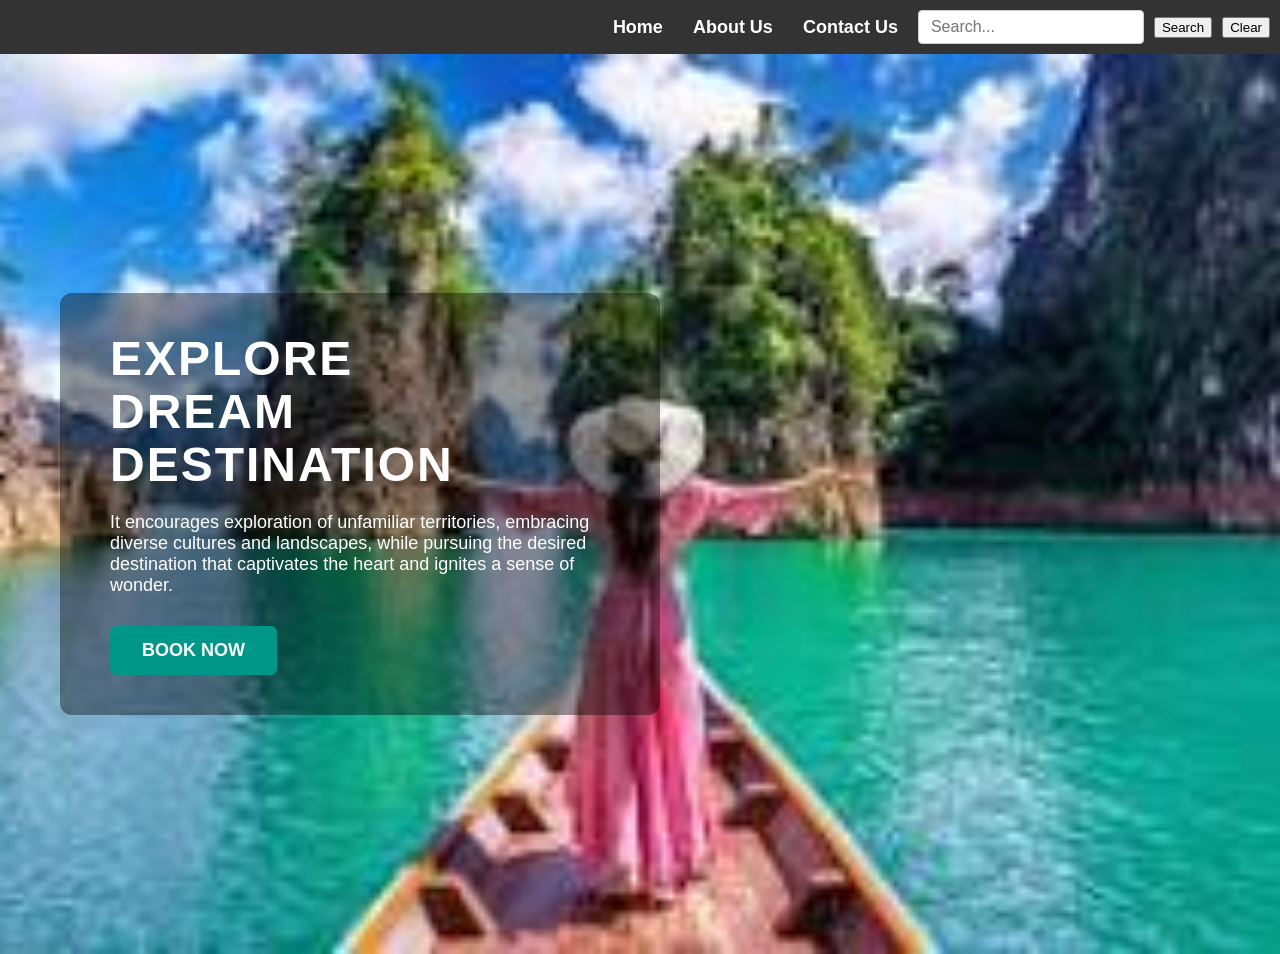
<file: index.html>
<!DOCTYPE html>
<html>
<head>
  <title>TravelBloom</title>
  <link rel="stylesheet" href="style.css">
</head>
<body>

<nav>
  <a href="index.html">Home</a>
  <a href="about.html">About Us</a>
  <a href="contact.html">Contact Us</a>

  <input type="text" id="searchInput" placeholder="Search...">
  <button onclick="search()">Search</button>
  <button onclick="clearResults()">Clear</button>
</nav>

<header>
  <div class="header-content">
    <h1>EXPLORE<br>DREAM<br>DESTINATION</h1>
    <p>It encourages exploration of unfamiliar territories, embracing diverse cultures and landscapes, while pursuing the desired destination that captivates the heart and ignites a sense of wonder.</p>
    <button class="book-btn">BOOK NOW</button>
  </div>
</header>




<div id="search-popup" class="search-popup" style="display:none;">
  <div id="popup-content"></div>
</div>
<script src="script.js"></script>
</body>
</html>
</file>
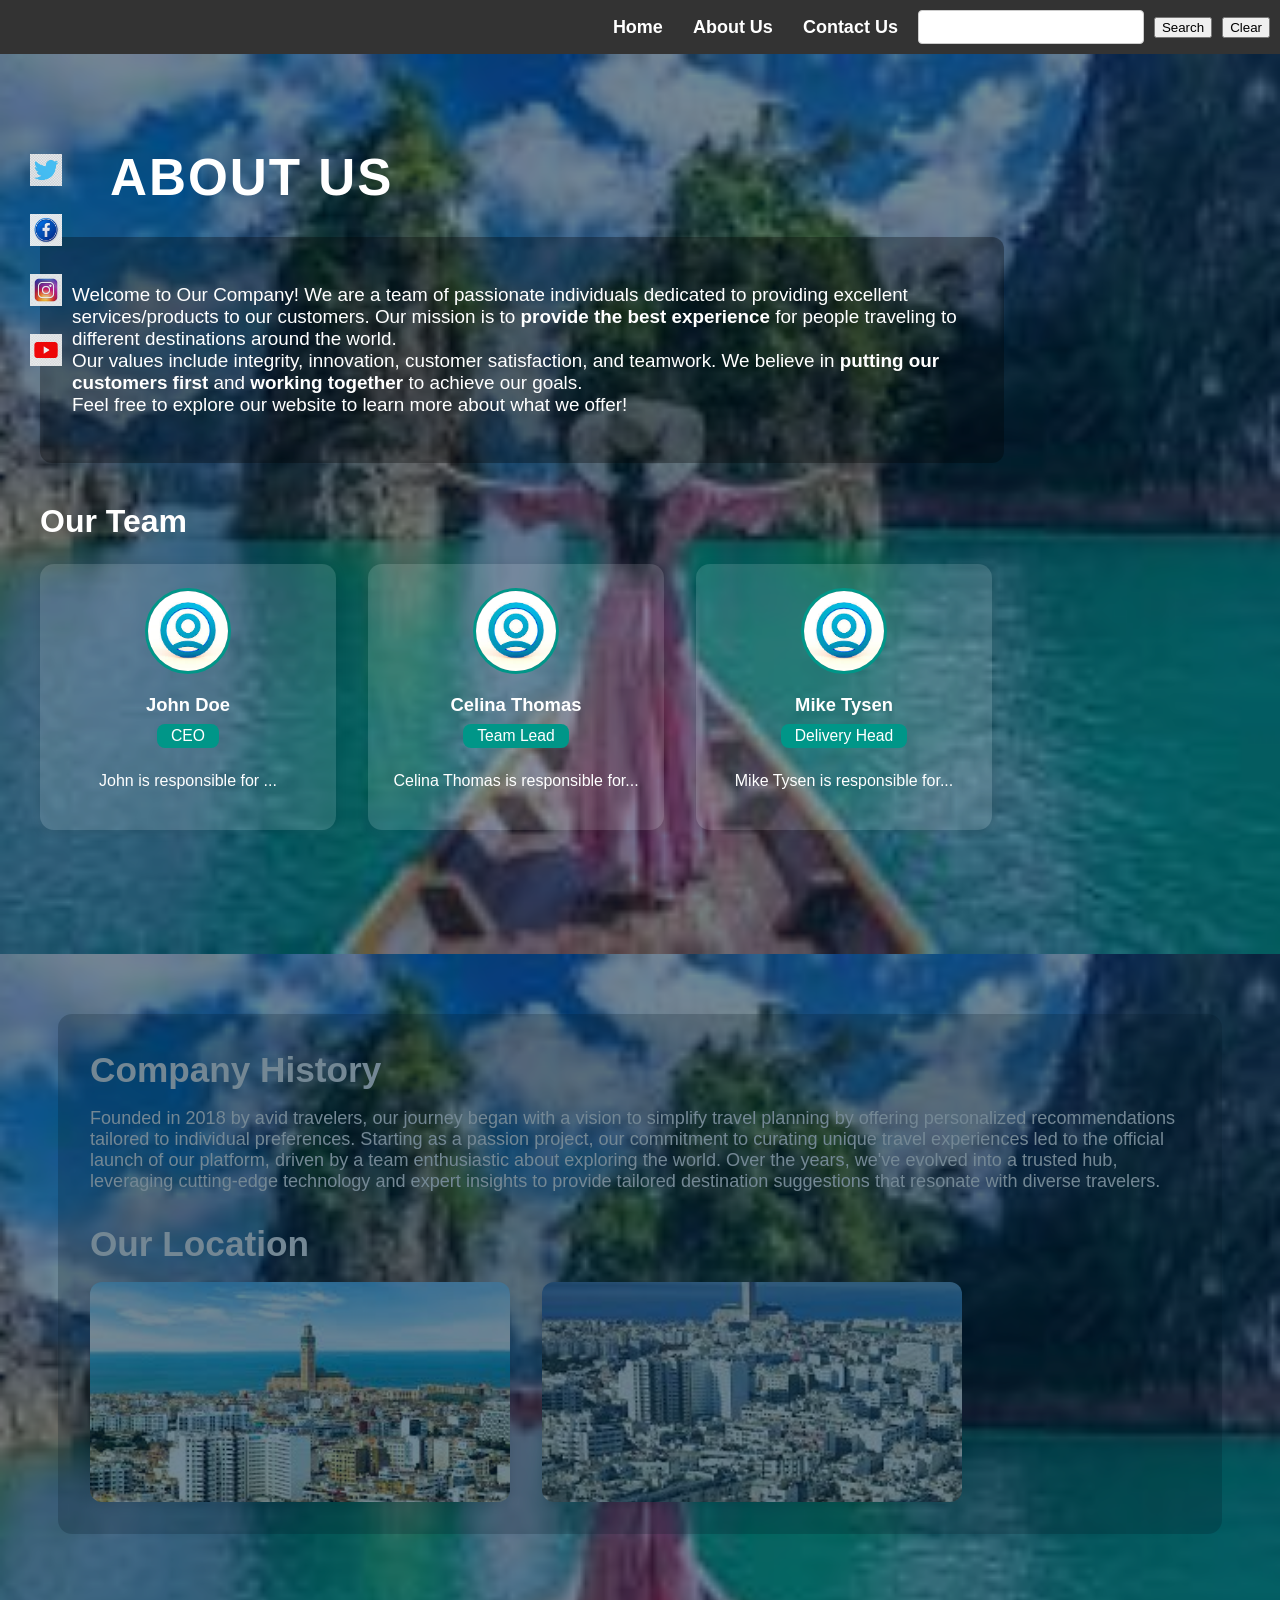
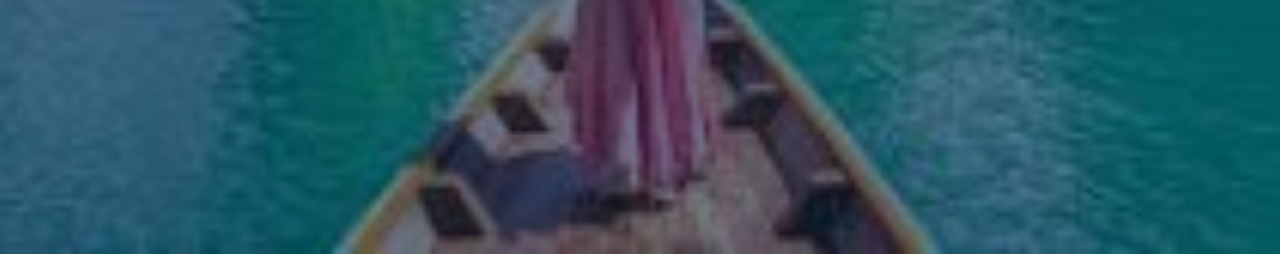
<file: about.html>
<!DOCTYPE html>
<html>
<head>
  <title>About Us</title>
  <link rel="stylesheet" href="style.css">
</head>
<body>

<nav>
  <a href="index.html">Home</a>
  <a href="about.html">About Us</a>
  <a href="contact.html">Contact Us</a>

  <input type="text" id="searchInput">
  <button onclick="search()">Search</button>
  <button onclick="clearResults()">Clear</button>
</nav>


<div class="about-bg">
  <div class="about-overlay"></div>
  <div class="about-main-content">
    <h1 class="about-title">ABOUT US</h1>
    <div class="about-intro">
      <p>Welcome to Our Company! We are a team of passionate individuals dedicated to providing excellent services/products to our customers. Our mission is to <b>provide the best experience</b> for people traveling to different destinations around the world.<br>
      Our values include integrity, innovation, customer satisfaction, and teamwork. We believe in <b>putting our customers first</b> and <b>working together</b> to achieve our goals.<br>
      Feel free to explore our website to learn more about what we offer!</p>
    </div>
    <div class="about-team-section">
      <h2>Our Team</h2>
      <div class="about-team-cards">
        <div class="about-team-card">
          <img src="avatar.jpg" alt="John Doe">
          <div class="about-team-info">
            <span class="about-team-name">John Doe</span>
            <span class="about-team-role">CEO</span>
            <p>John is responsible for ...</p>
          </div>
        </div>
        <div class="about-team-card">
          <img src="avatar.jpg" alt="Celina Thomas">
          <div class="about-team-info">
            <span class="about-team-name">Celina Thomas</span>
            <span class="about-team-role">Team Lead</span>
            <p>Celina Thomas is responsible for...</p>
          </div>
        </div>
        <div class="about-team-card">
          <img src="avatar.jpg" alt="Mike Tysen">
          <div class="about-team-info">
            <span class="about-team-name">Mike Tysen</span>
            <span class="about-team-role">Delivery Head</span>
            <p>Mike Tysen is responsible for...</p>
          </div>
        </div>
      </div>
    </div>
  </div>
  <div class="about-social">
    <a href="#"><img src="twiter.png" alt="Twitter"></a>
    <a href="#"><img src="facebook.jpg" alt="Facebook"></a>
    <a href="#"><img src="ig.jpg" alt="Instagram"></a>
    <a href="#"><img src="youtube.png" alt="YouTube"></a>
  </div>
</div>
<!-- Company History and Location at the end, inside about-bg for shared background -->
<div class="about-bg">
  <div class="about-overlay"></div>
  <div class="about-history-section">
    <h2 class="about-history-title">Company History</h2>
    <p class="about-history-desc">Founded in 2018 by avid travelers, our journey began with a vision to simplify travel planning by offering personalized recommendations tailored to individual preferences. Starting as a passion project, our commitment to curating unique travel experiences led to the official launch of our platform, driven by a team enthusiastic about exploring the world. Over the years, we've evolved into a trusted hub, leveraging cutting-edge technology and expert insights to provide tailored destination suggestions that resonate with diverse travelers.</p>
    <h2 class="about-location-title">Our Location</h2>
    <div class="about-location-gallery">
      <img src="casa.jpg" alt="Company Location 1">
      <img src="CASA3.jpg" alt="Company Location 2">
    </div>
  </div>
</div>
<script src="script.js"></script>
</body>
</html>
</file>
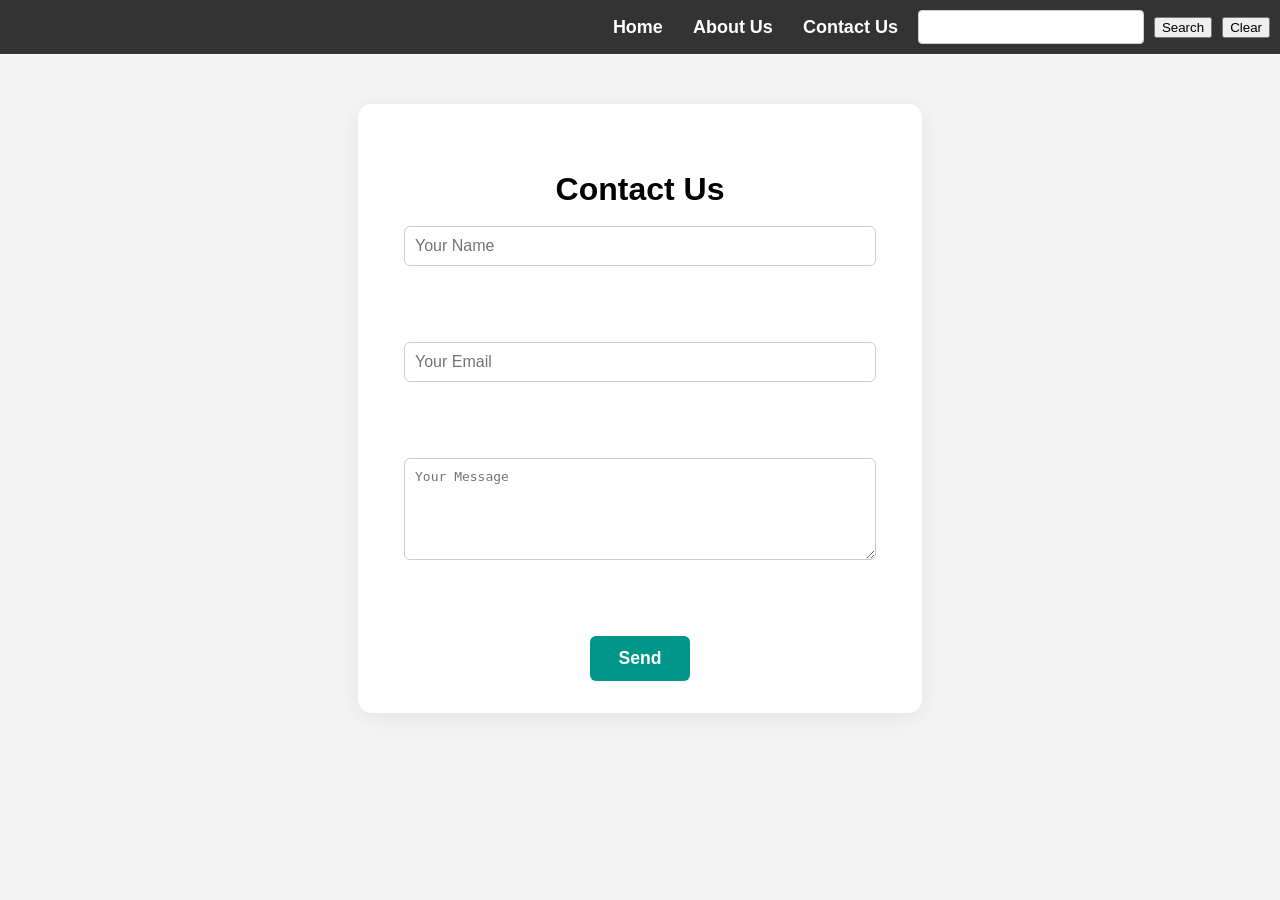
<file: contact.html>
<!DOCTYPE html>
<html>
<head>
  <title>Contact Us</title>
  <link rel="stylesheet" href="style.css">
</head>
<body>

<nav>
  <a href="index.html">Home</a>
  <a href="about.html">About Us</a>
  <a href="contact.html">Contact Us</a>

  <input type="text" id="searchInput">
  <button onclick="search()">Search</button>
  <button onclick="clearResults()">Clear</button>
</nav>


<section class="contact-section">
  <h1>Contact Us</h1>
  <form id="contactForm">
    <input type="text" id="name" placeholder="Your Name" required><br><br>
    <input type="email" id="email" placeholder="Your Email" required><br><br>
    <textarea id="message" placeholder="Your Message" required></textarea><br><br>
    <button type="submit">Send</button>
  </form>
  <div id="confirmationMessage" style="display:none; color:green; font-weight:bold; margin-top:20px;">Thank you for contacting us! We'll get back to you soon.</div>
</section>

<script>
document.getElementById('contactForm').onsubmit = function(e) {
  e.preventDefault();
  document.getElementById('confirmationMessage').style.display = 'block';
  document.getElementById('contactForm').reset();
};
</script>

<script src="script.js"></script>
</body>
</html>
</file>
<file: style.css>
/* About History and Location Section */
.about-history-section {
  margin-top: 60px;
  background: rgba(0,0,0,0.22);
  border-radius: 14px;
  padding: 36px 32px 32px 32px;
  color: #fff !important;
  max-width: 1100px;
  margin-left: auto;
  margin-right: auto;
}
.about-history-section * {
  color: #fff !important;
}
.about-history-title, .about-location-title {
  font-size: 2.2em;
  font-weight: bold;
  margin-bottom: 18px;
  margin-top: 0;
  text-align: left;
}
.about-history-desc {
  font-size: 1.13em;
  margin-bottom: 32px;
  text-align: left;
  color: #e0e0e0;
}
.about-location-gallery {
  display: flex;
  gap: 32px;
  justify-content: flex-start;
  flex-wrap: wrap;
}
.about-location-gallery img {
  width: 420px;
  height: 220px;
  object-fit: cover;
  border-radius: 12px;
  box-shadow: 0 2px 12px rgba(0,0,0,0.13);
  background: #fff;
}
/* About Us Redesign */
.about-bg {
  position: relative;
  min-height: 100vh;
  width: 100vw;
  background: url('image.jpg') center center/cover no-repeat;
  overflow-x: hidden;
}
.about-overlay {
  position: absolute;
  top: 0; left: 0; right: 0; bottom: 0;
  background: rgba(0, 38, 61, 0.55);
  z-index: 1;
}
.about-main-content {
  position: relative;
  z-index: 2;
  max-width: 1200px;
  margin: 0 auto;
  padding: 60px 30px 0 30px;
  color: #fff;
}
.about-title {
  font-size: 3.2em;
  font-weight: bold;
  letter-spacing: 2px;
  margin-bottom: 30px;
  text-align: left;
}
.about-intro {
  background: rgba(0,0,0,0.32);
  border-radius: 12px;
  padding: 28px 32px;
  margin-bottom: 40px;
  font-size: 1.18em;
  text-align: left;
  max-width: 900px;
}
.about-team-section {
  margin-top: 30px;
  text-align: left;
}
.about-team-section h2 {
  font-size: 2em;
  margin-bottom: 24px;
}
.about-team-cards {
  display: flex;
  gap: 32px;
  flex-wrap: wrap;
}
.about-team-card {
  background: rgba(255,255,255,0.13);
  border-radius: 14px;
  box-shadow: 0 2px 12px rgba(0,0,0,0.10);
  padding: 24px 18px;
  width: 260px;
  text-align: center;
  color: #fff;
  display: flex;
  flex-direction: column;
  align-items: center;
}
.about-team-card img {
  width: 80px;
  height: 80px;
  border-radius: 50%;
  object-fit: cover;
  margin-bottom: 12px;
  border: 3px solid #009688;
}
.about-team-info {
  margin-top: 8px;
}
.about-team-name {
  font-weight: bold;
  font-size: 1.15em;
  display: block;
}
.about-team-role {
  background: #009688;
  color: #fff;
  border-radius: 8px;
  padding: 3px 14px;
  font-size: 0.98em;
  margin: 8px 0 8px 0;
  display: inline-block;
}
.about-social {
  position: absolute;
  top: 100px;
  left: 30px;
  z-index: 3;
  display: flex;
  flex-direction: column;
  gap: 24px;
  align-items: flex-start;
}
.about-title {
  margin-left: 70px;
}
.about-social img {
  width: 32px;
  height: 32px;
  opacity: 0.92;
  transition: opacity 0.2s;
}
.about-social img:hover {
  opacity: 1;
}
/* About Page Styles */
.about-section {
  max-width: 900px;
  margin: 40px auto 40px auto;
  background: #fff;
  border-radius: 14px;
  box-shadow: 0 4px 24px rgba(0,0,0,0.08);
  padding: 40px 32px 32px 32px;
  text-align: center;
}
.about-section h1 {
  font-size: 2.5em;
  margin-bottom: 18px;
}
.about-section h2 {
  margin-top: 32px;
  font-size: 1.5em;
  color: #009688;
}
.about-section ul {
  list-style: disc inside;
  text-align: left;
  margin: 18px auto 18px 20%;
  max-width: 500px;
  color: #222;
  font-size: 1.08em;
}
.team-list {
  display: flex;
  justify-content: center;
  gap: 40px;
  margin-top: 24px;
  flex-wrap: wrap;
}
.team-member {
  background: #f7fafd;
  border-radius: 10px;
  box-shadow: 0 2px 8px rgba(0,0,0,0.06);
  padding: 18px 22px;
  width: 180px;
  text-align: center;
}
.team-photo {
  width: 80px;
  height: 80px;
  border-radius: 50%;
  object-fit: cover;
  margin-bottom: 10px;
}
.history-timeline {
  text-align: left;
  margin: 18px auto 18px 20%;
  max-width: 500px;
  color: #444;
  font-size: 1.05em;
}
.map-container {
  display: flex;
  justify-content: center;
  margin-top: 18px;
}

/* Contact Page Styles */
.contact-section {
  max-width: 500px;
  margin: 50px auto 0 auto;
  background: #fff;
  border-radius: 14px;
  box-shadow: 0 4px 24px rgba(0,0,0,0.08);
  padding: 40px 32px 32px 32px;
  text-align: center;
}
.contact-section h1 {
  font-size: 2em;
  margin-bottom: 18px;
}
.contact-section form {
  display: flex;
  flex-direction: column;
  gap: 16px;
  align-items: center;
}
.contact-section input,
.contact-section textarea {
  width: 90%;
  padding: 10px;
  border-radius: 6px;
  border: 1px solid #ccc;
  font-size: 1em;
  margin-bottom: 8px;
}
.contact-section textarea {
  min-height: 80px;
  resize: vertical;
}
.contact-section button[type="submit"] {
  background: #009688;
  color: #fff;
  border: none;
  padding: 12px 28px;
  font-size: 1.1em;
  border-radius: 6px;
  cursor: pointer;
  font-weight: bold;
  transition: background 0.2s;
}
.contact-section button[type="submit"]:hover {
  background: #00796b;
}
.contact-section #confirmationMessage {
  color: #009688;
  font-size: 1.1em;
  margin-top: 18px;
}
/* Popup for search results */
.search-popup {
  position: fixed;
  top: 80px;
  right: 30px;
  z-index: 1000;
  background: #fff;
  border-radius: 12px;
  box-shadow: 0 4px 24px rgba(0,0,0,0.18);
  padding: 24px 18px 18px 18px;
  min-width: 340px;
  max-width: 400px;
  max-height: 80vh;
  overflow-y: auto;
  border: 1px solid #e0e0e0;
}
.result-card {
  display: flex;
  align-items: flex-start;
  background: #f7fafd;
  border-radius: 10px;
  margin-bottom: 18px;
  box-shadow: 0 2px 8px rgba(0,0,0,0.06);
  padding: 12px;
}
.result-card img {
  margin-right: 14px;
}
.result-info h3 {
  margin: 0 0 6px 0;
  font-size: 1.1em;
}
.result-info p {
  margin: 0;
  color: #444;
  font-size: 0.98em;
}
body {
  font-family: Arial, sans-serif;
  margin: 0;
  text-align: center;
  background: #f4f4f4;
}

nav {
  background: #333;
  padding: 10px;
  display: flex;
  align-items: center;
  justify-content: flex-end;
  gap: 10px;
}

nav a {
  color: white;
  margin: 0 10px;
  text-decoration: none;
  font-weight: bold;
  font-size: 18px;
}

nav input {
  padding: 7px 12px;
  border-radius: 4px;
  border: 1px solid #ccc;
  font-size: 16px;
}

header {
  background: url('image.jpg') center center/cover no-repeat;
  color: white;
  height: 100vh;
  width: 100vw;
  display: flex;
  align-items: center;
  justify-content: flex-start;
  position: relative;
  margin: 0;
  padding: 0;
  box-sizing: border-box;
  overflow: hidden;
}

.header-content {
  text-align: left;
  margin-left: 60px;
  background: rgba(0,0,0,0.4);
  padding: 40px 50px;
  border-radius: 12px;
  max-width: 500px;
}

.header-content h1 {
  font-size: 48px;
  font-weight: bold;
  margin: 0 0 20px 0;
  line-height: 1.1;
  letter-spacing: 2px;
}

.header-content p {
  font-size: 18px;
  margin-bottom: 30px;
}

.book-btn {
  background: #009688;
  color: #fff;
  border: none;
  padding: 14px 32px;
  font-size: 18px;
  border-radius: 6px;
  cursor: pointer;
  font-weight: bold;
  transition: background 0.2s;
}
.book-btn:hover {
  background: #00796b;
}

#results {
  margin: 20px;
}

#results div {
  margin: 20px;
}

.beach-card {
    display: inline-block;
    margin: 10px;
    text-align: center;
    background: #f5f5f5;
    border-radius: 8px;
    padding: 10px;
}
</file>
